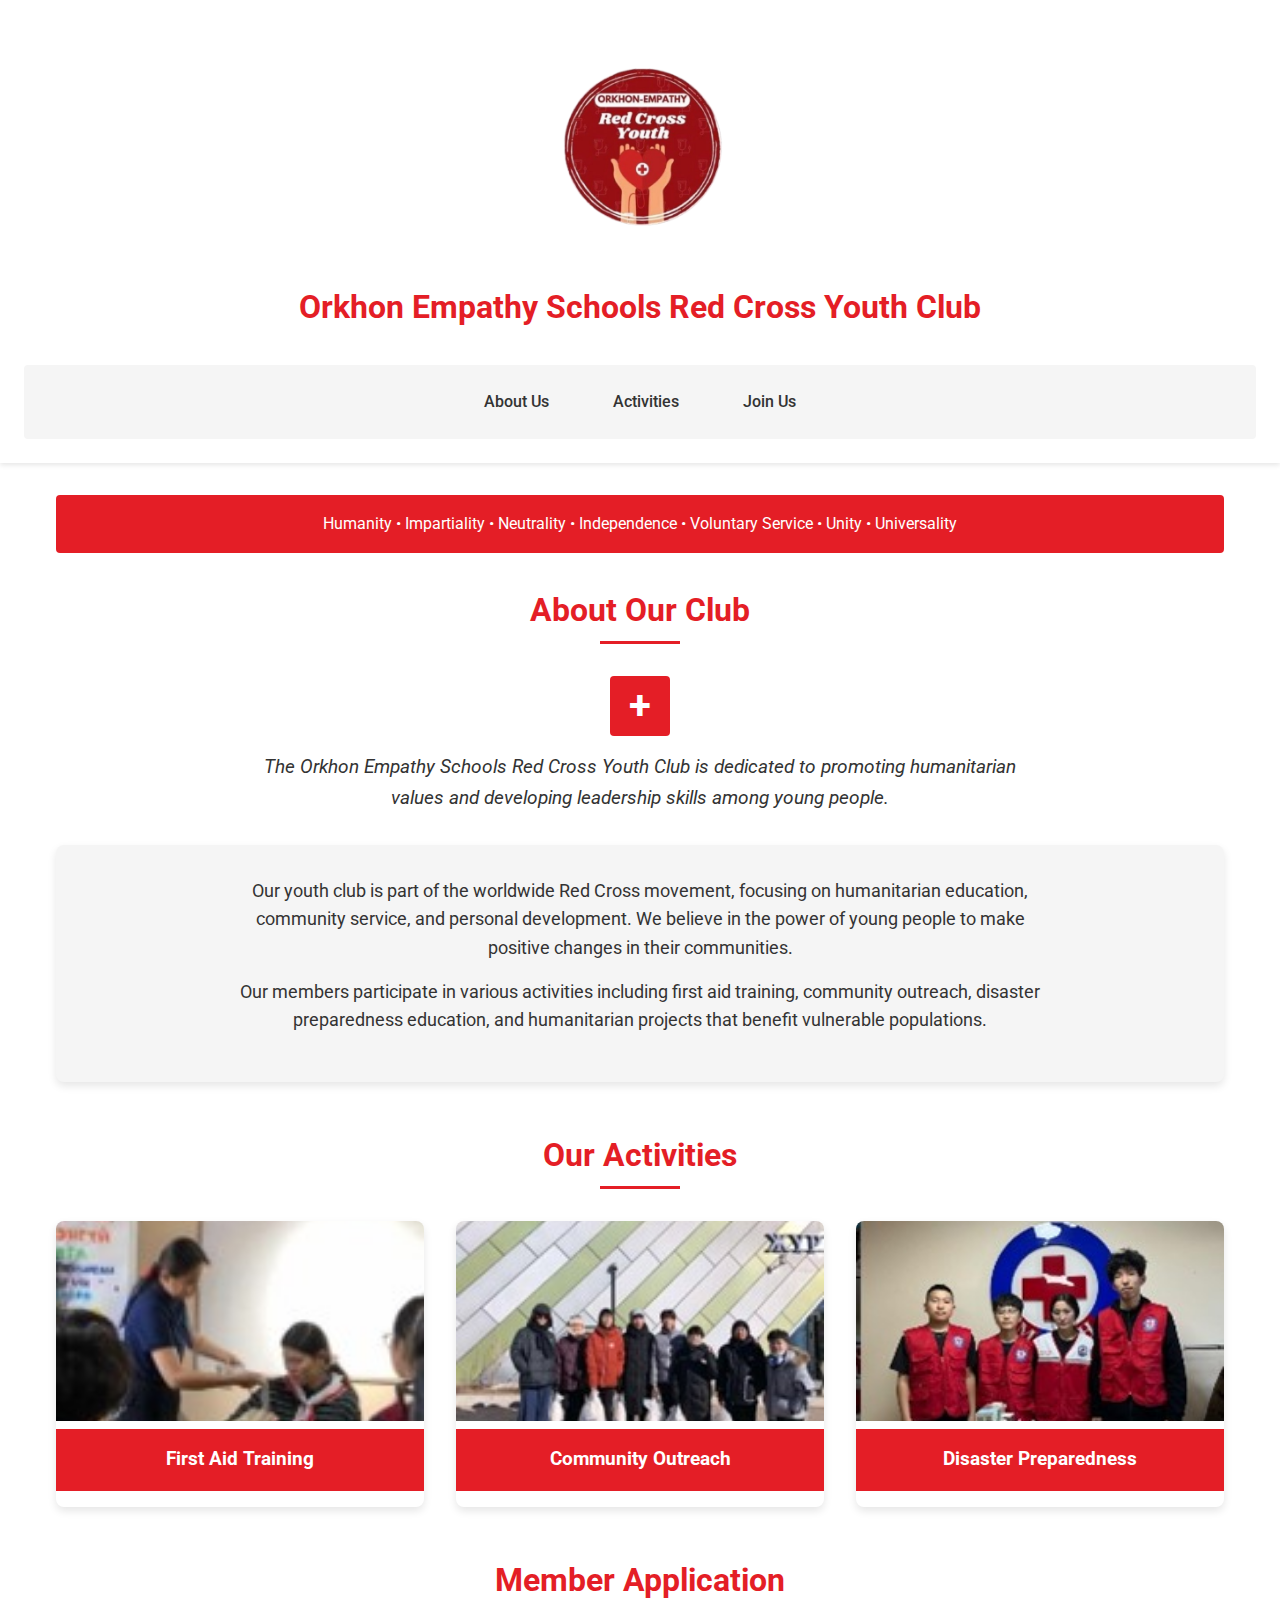
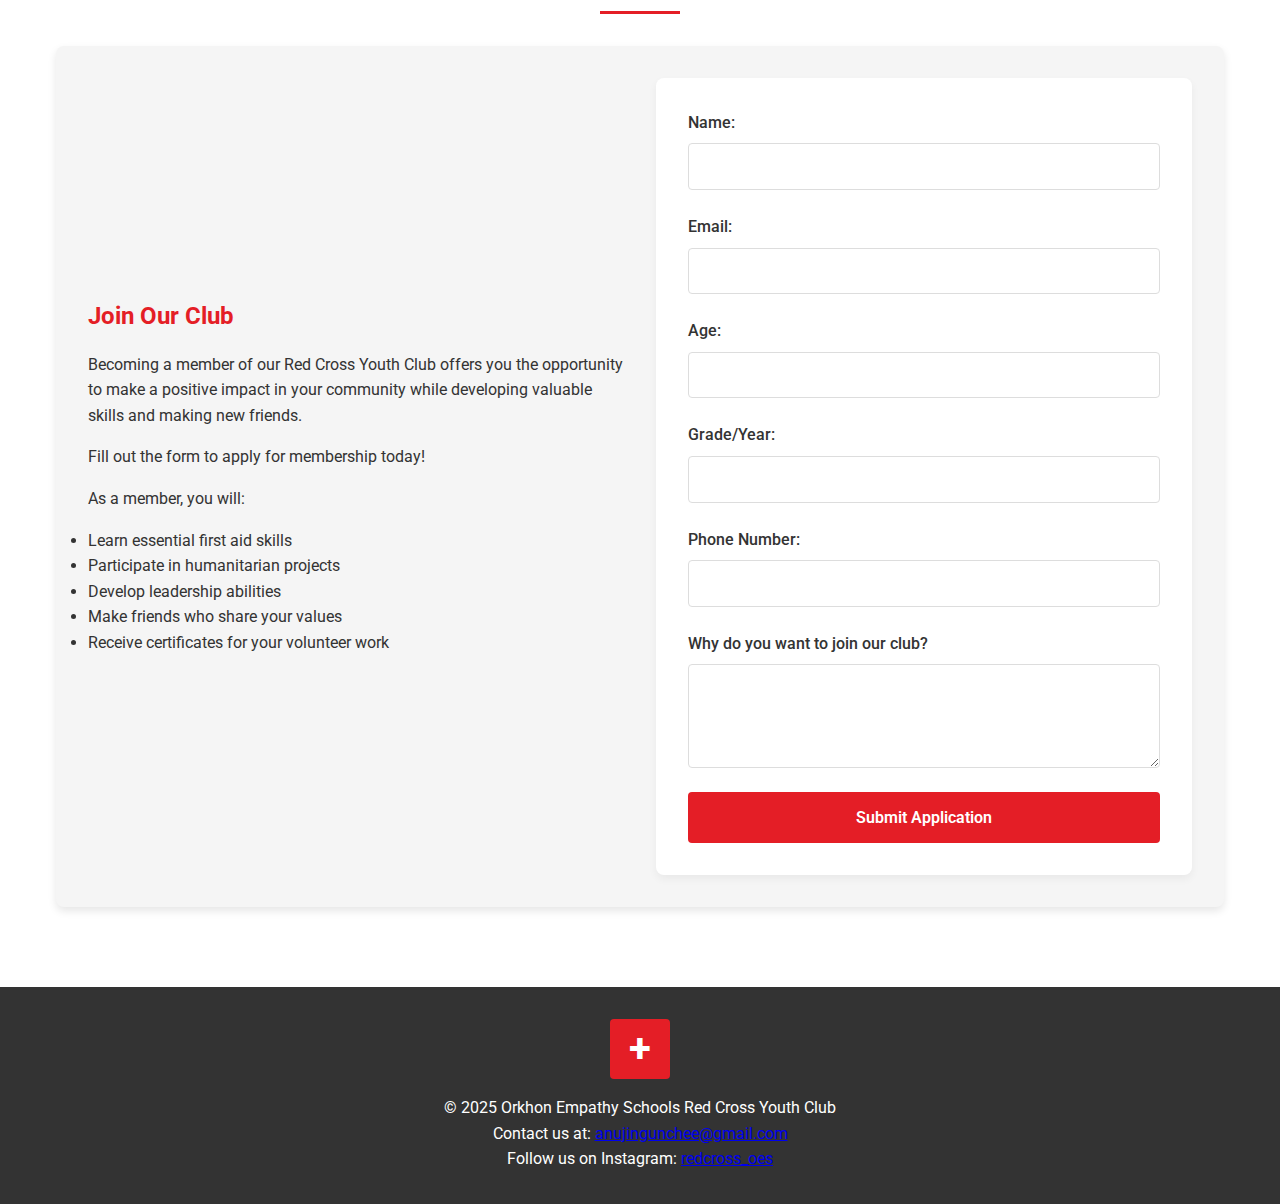
<file: index.html>
<!DOCTYPE html>
<html lang="en">
<head>
    <meta charset="UTF-8">
    <meta name="viewport" content="width=device-width, initial-scale=1.0">
    <title>Orkhon Empathy Schools Red Cross Youth Club</title>
    <link rel="stylesheet" href="styles.css">
    <link href="https://fonts.googleapis.com/css2?family=Roboto:wght@400;500;700&display=swap" rel="stylesheet">
    <script>
        function handleFormSubmit(event) {
            event.preventDefault();

            // Get form data
            const formData = new FormData(event.target);
            const formValues = Object.fromEntries(formData.entries());

            // Create email body
            const subject = encodeURIComponent("New Red Cross Youth Club Application");
            const body = encodeURIComponent(
                "New Application Details:\n\n" +
                "Name: " + formValues.name + "\n" +
                "Email: " + formValues.email + "\n" +
                "Age: " + formValues.age + "\n" +
                "Grade/Year: " + formValues.grade + "\n" +
                "Phone: " + formValues.phone + "\n\n" +
                "Why they want to join: \n" + formValues.interests
            );

            // Open email client with pre-filled data
            window.location.href = `mailto:anujingunchee@gmail.com?subject=${subject}&body=${body}`;

            // Show confirmation message
            alert("Thank you for your application! Your information has been sent to our administrators.");

            // Reset the form
            event.target.reset();
        }

        // Add event listener when the page loads
        window.addEventListener('load', function() {
            document.getElementById('application-form').addEventListener('submit', handleFormSubmit);
        });
    </script>
</head>
<body>
    <header>
        <img src="./images/logo2.png" id="logo" alt="Red Cross Youth Club Logo">
        <h1>Orkhon Empathy Schools Red Cross Youth Club</h1>
        <nav>
            <a href="#about">About Us</a>
            <a href="#activities-showcase">Activities</a>
            <a href="#application">Join Us</a>
        </nav>
    </header>


    <main>

        <div class="red-cross-banner">
            <p>Humanity • Impartiality • Neutrality • Independence • Voluntary Service • Unity • Universality</p>
        </div>
        <section id="about">
            <h2>About Our Club</h2>
            <div class="red-cross-emblem"></div>
            <p class="mission-statement">The Orkhon Empathy Schools Red Cross Youth Club is dedicated to promoting humanitarian values and developing leadership skills among young people.</p>
            <div class="club-info">
                <div class="club-description">
                    <p>Our youth club is part of the worldwide Red Cross movement, focusing on humanitarian education, community service, and personal development. We believe in the power of young people to make positive changes in their communities.</p>
                    <p>Our members participate in various activities including first aid training, community outreach, disaster preparedness education, and humanitarian projects that benefit vulnerable populations.</p>
                </div>            
            </div>
        </section>

        <section id="activities-showcase">
            <h2>Our Activities</h2>
            <div class="activities-gallery">
                <div class="activity-card">
                    <img src="./images/surgalt.jpg" alt="First Aid Training" class="activity-photo">
                    <h3>First Aid Training</h3>
                </div>
                <div class="activity-card">
                    <img src="./images/handiv.jpg" alt="Community Outreach" class="activity-photo">
                    <h3>Community Outreach</h3>
                </div>
                <div class="activity-card">
                    <img src="./images/gamshig.jpg" alt="Disaster Preparedness" class="activity-photo">
                    <h3>Disaster Preparedness</h3>
                </div>
            </div>

        </section>

        <section id="application">
            <h2>Member Application</h2>
            <div class="application-container">
                <div class="application-info">
                    <h3>Join Our Club</h3>
                    <p>Becoming a member of our Red Cross Youth Club offers you the opportunity to make a positive impact in your community while developing valuable skills and making new friends.</p>
                    <p>Fill out the form to apply for membership today!</p>
                    <p>As a member, you will:</p>
                    <ul>
                        <li>Learn essential first aid skills</li>
                        <li>Participate in humanitarian projects</li>
                        <li>Develop leadership abilities</li>
                        <li>Make friends who share your values</li>
                        <li>Receive certificates for your volunteer work</li>
                    </ul>
                </div>
                <div class="application-form-container">
                    <form id="application-form">
                        <label for="name">Name:</label>
                        <input type="text" id="name" name="name" required>

                        <label for="email">Email:</label>
                        <input type="email" id="email" name="email" required>

                        <label for="age">Age:</label>
                        <input type="number" id="age" name="age" min="12" max="25" required>

                        <label for="grade">Grade/Year:</label>
                        <input type="text" id="grade" name="grade" required>

                        <label for="phone">Phone Number:</label>
                        <input type="tel" id="phone" name="phone" required>

                        <label for="interests">Why do you want to join our club?</label>
                        <textarea id="interests" name="interests" rows="4" required></textarea>

                        <button type="submit" class="submit-btn">Submit Application</button>
                    </form>
                </div>
            </div>
        </section>
    </main>

    <footer>
        <div class="red-cross-emblem"></div>
        <p>&copy; 2025 Orkhon Empathy Schools Red Cross Youth Club</p>
        <p>Contact us at: <a href="mailto:anujingunchee@gmail.com">anujingunchee@gmail.com</a></p>
        <p>Follow us on Instagram: <a href="https://www.instagram.com/redcross_oes/?hl=en" target="_blank">redcross_oes</a></p>
    </footer>
</html>
</file>
<file: styles.css>
/* Global Styles */
:root {
    --primary-red: #e41e26;
    --secondary-red: #c41c23;
    --dark-gray: #333333;
    --light-gray: #f5f5f5;
    --medium-gray: #dddddd;
    --white: #ffffff;
}

/* Activities List Styles */
.activities-list {
    display: flex;
    flex-direction: column;
    gap: 2rem;
    margin-top: 2rem;
}

.activity-item {
    display: flex;
    background-color: var(--white);
    border-radius: 8px;
    overflow: hidden;
    box-shadow: 0 4px 8px rgba(0, 0, 0, 0.1);
}

.activity-date {
    display: flex;
    flex-direction: column;
    align-items: center;
    justify-content: center;
    background-color: var(--primary-red);
    color: var(--white);
    padding: 1.5rem;
    min-width: 120px;
    text-align: center;
}

.month {
    font-size: 1.2rem;
    font-weight: 500;
    text-transform: uppercase;
}

.day {
    font-size: 2.5rem;
    font-weight: 700;
    line-height: 1;
    margin: 0.5rem 0;
}

.year {
    font-size: 1.2rem;
}

.activity-details {
    padding: 1.5rem;
    flex-grow: 1;
}

.activity-details h3 {
    color: var(--primary-red);
    margin-bottom: 0.5rem;
    font-size: 1.4rem;
}

.activity-time, .activity-location {
    margin-bottom: 0.5rem;
    color: var(--dark-gray);
}

.activity-description {
    margin-bottom: 1.5rem;
}

.register-btn {
    display: inline-block;
    background-color: var(--primary-red);
    color: var(--white);
    padding: 0.6rem 1.5rem;
    border-radius: 4px;
    text-decoration: none;
    font-weight: 500;
    transition: background-color 0.3s;
}

.register-btn:hover {
    background-color: var(--secondary-red);
}

/* Past Activities Styles */
.activity-content {
    padding: 1rem;
}

.activity-date-small {
    color: var(--primary-red);
    font-style: italic;
    margin-bottom: 0.5rem;
}
* {
    margin: 0;
    padding: 0;
    box-sizing: border-box;
    font-family: 'Roboto', Arial, sans-serif;
}

body {
    line-height: 1.6;
    color: var(--dark-gray);
    background-color: var(--white);
}

/* Navigation styling */
nav {
    display: flex;
    justify-content: center;
    gap: 2rem;
    margin-top: 1rem;
    padding: 1rem 0;
    background-color: var(--light-gray);
    border-radius: 4px;
    width: 100%;
}

nav a {
    color: var(--dark-gray);
    text-decoration: none;
    font-weight: 500;
    padding: 0.5rem 1rem;
    border-radius: 4px;
    transition: all 0.3s ease;
}

nav a:hover {
    background-color: var(--primary-red);
    color: var(--white);
}

/* Make sure header elements are properly aligned */
header {
    display: flex;
    flex-direction: column;
    align-items: center;
    padding: 1.5rem;
    background-color: var(--white);
    box-shadow: 0 2px 5px rgba(0, 0, 0, 0.1);
}

header h1 {
    margin: 1rem 0;
    color: var(--primary-red);
    text-align: center;
}

#logo {
    max-width: 200px;
    height: auto;
}


/* Main Content Styles */
main {
    max-width: 1200px;
    margin: 0 auto;
    padding: 2rem 1rem;
}

section {
    margin-bottom: 3rem;
}

h2 {
    color: var(--primary-red);
    text-align: center;
    margin-bottom: 2rem;
    font-size: 2rem;
    position: relative;
    padding-bottom: 0.5rem;
}

h2::after {
    content: '';
    position: absolute;
    bottom: 0;
    left: 50%;
    transform: translateX(-50%);
    width: 80px;
    height: 3px;
    background-color: var(--primary-red);
}

h3 {
    color: var(--dark-gray);
    margin-bottom: 1rem;
}

/* About Section */
.club-info {
    display: flex;
    flex-direction: column;
    align-items: center;
    background-color: var(--light-gray);
    padding: 2rem;
    border-radius: 8px;
    box-shadow: 0 4px 8px rgba(0, 0, 0, 0.1);
}

.club-description {
    max-width: 800px;
    text-align: center;
}

.club-description p {
    margin-bottom: 1rem;
    font-size: 1.1rem;
}

/* Activities Section */
.activities-gallery {
    display: grid;
    grid-template-columns: repeat(auto-fit, minmax(300px, 1fr));
    gap: 2rem;
}

.activity-card {
    background-color: var(--white);
    border-radius: 8px;
    overflow: hidden;
    box-shadow: 0 4px 8px rgba(0, 0, 0, 0.1);
    transition: transform 0.3s;
}

.activity-card:hover {
    transform: translateY(-5px);
}

.activity-photo {
    width: 100%;
    height: 200px;
    object-fit: cover;
}

.activity-card h3 {
    padding: 1rem;
    text-align: center;
    background-color: var(--primary-red);
    color: var(--white);
}

/* Application Section */
.application-container {
    display: grid;
    grid-template-columns: 1fr 1fr;
    gap: 2rem;
    background-color: var(--light-gray);
    padding: 2rem;
    border-radius: 8px;
    box-shadow: 0 4px 8px rgba(0, 0, 0, 0.1);
}

.application-info {
    display: flex;
    flex-direction: column;
    justify-content: center;
}

.application-info h3 {
    color: var(--primary-red);
    font-size: 1.5rem;
    margin-bottom: 1rem;
}

.application-info p {
    margin-bottom: 1rem;
}

.application-form-container {
    background-color: var(--white);
    padding: 2rem;
    border-radius: 8px;
    box-shadow: 0 4px 8px rgba(0, 0, 0, 0.05);
}

form {
    display: flex;
    flex-direction: column;
}

label {
    margin-bottom: 0.5rem;
    font-weight: 500;
}

input, textarea {
    padding: 0.8rem;
    margin-bottom: 1.5rem;
    border: 1px solid var(--medium-gray);
    border-radius: 4px;
    font-size: 1rem;
}

input:focus, textarea:focus {
    outline: none;
    border-color: var(--primary-red);
    box-shadow: 0 0 0 2px rgba(228, 30, 38, 0.2);
}

.submit-btn {
    background-color: var(--primary-red);
    color: var(--white);
    border: none;
    padding: 1rem;
    font-size: 1rem;
    font-weight: 600;
    border-radius: 4px;
    cursor: pointer;
    transition: background-color 0.3s;
}

.submit-btn:hover {
    background-color: var(--secondary-red);
}

/* Footer Styles */
footer {
    background-color: var(--dark-gray);
    color: var(--white);
    padding: 2rem 1rem;
    text-align: center;
}

.contact-info {
    margin-top: 1rem;
}

.contact-info a {
    color: var(--white);
    text-decoration: underline;
}

.contact-info a:hover {
    color: var(--medium-gray);
}

/* Responsive Design */
@media (max-width: 768px) {
    .application-container {
        grid-template-columns: 1fr;
    }

    nav {
        flex-direction: column;
        align-items: center;
    }

    nav a {
        margin: 0.3rem 0;
    }

    header h1 {
        font-size: 1.5rem;
    }

    .activity-item {
        flex-direction: column;
    }

    .activity-date {
        flex-direction: row;
        padding: 0.8rem;
        width: 100%;
        justify-content: center;
        gap: 0.5rem;
    }

    .month, .day, .year {
        font-size: 1.2rem;
        margin: 0;
    }
}


/* Additional Red Cross specific styling */
.red-cross-banner {
    background-color: var(--primary-red);
    color: var(--white);
    text-align: center;
    padding: 1rem;
    margin-bottom: 2rem;
    border-radius: 4px;
}

.mission-statement {
    font-style: italic;
    text-align: center;
    max-width: 800px;
    margin: 0 auto 2rem;
    color: var(--dark-gray);
    font-size: 1.2rem;
}

/* Add a red cross emblem effect */
.red-cross-emblem {
    position: relative;
    width: 60px;
    height: 60px;
    margin: 0 auto 1rem;
}

.red-cross-emblem::before {
    content: '';
    position: absolute;
    top: 0;
    left: 0;
    width: 100%;
    height: 100%;
    background-color: var(--primary-red);
    border-radius: 4px;
}

.red-cross-emblem::after {
    content: '+';
    position: absolute;
    top: 50%;
    left: 50%;
    transform: translate(-50%, -50%);
    color: var(--white);
    font-size: 2.5rem;
    font-weight: bold;
}
</file>
